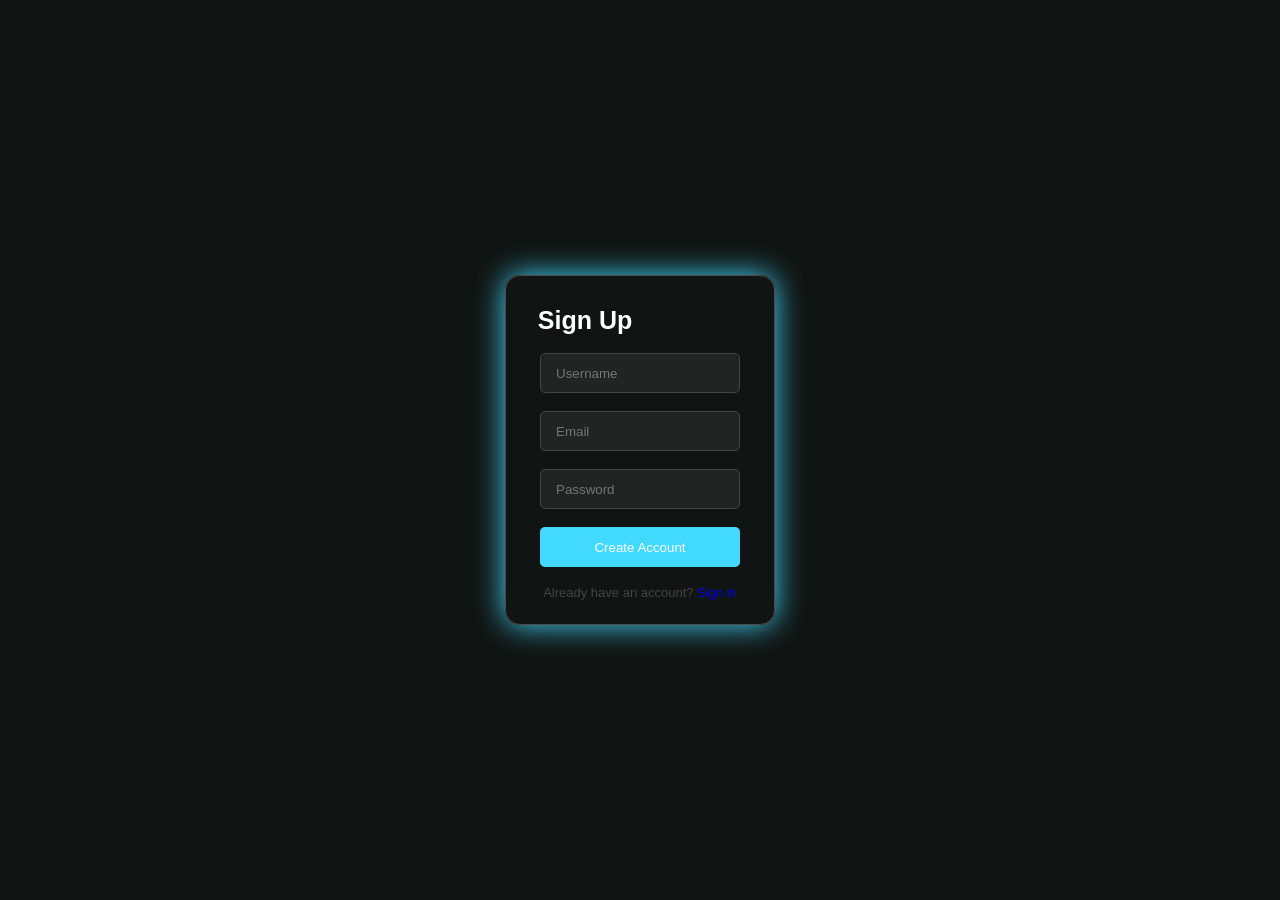
<file: index.html>
<!DOCTYPE html>
<html lang="en">
<head>
    <meta charset="UTF-8">
    <meta name="viewport" content="width=device-width, initial-scale=1.0">
    <title>Document</title>
    <link rel="stylesheet" href="style.css">
</head>
<body>
    
<main class="login">


<div class="karta">

<h3>Sign Up</h3>
        
        <form id="signup" method="get" action="#">
            <input type="text" placeholder="Username" required>
            <input type="email" placeholder="Email" required>
            <input type="password" placeholder="Password" required>
            <button type="submit"  id="buttton">Create Account</button>
        </form>
        
 <p>Already have an account? <a href="#">   Sign in </a></p>

</div>


</main>

<script>
const colors = [
  "#5100FF",
    "#8B00FF",
    "#D000FF",
    "#FF00A8",
    "#FF2878",
];

let index= 0;

setInterval(() => { index = (index + 1) % colors.length;
                   document.body.style.setProperty(
                      "--glow", colors[index]
                                               );
             }, 1500);

const Signup = document.getElementById("signup");

Signup.addEventListener("submit",function(event) {
    alert("Thank you for submitted!")
})
  



</script>
</body>
</html>
</file>
<file: style.css>
* {
    margin: 0;
    padding: 0;
    box-sizing: border-box;
}

body {
    background: #101412;
    width: 100%;
    display: flex;
    justify-content: center;
    align-items: center;
    font-family: Arial, sans-serif;
    overflow: hidden;
    min-height: 100vh;
}

.login {
     display: flex;
    align-items: center;
    width: 30vh;
    
}

.karta {
    display: flex;
    align-items: center;
   flex-direction: column;
   gap: 2vh;
   border: 1px solid rgb(78, 73, 73);
   width: 100%;
   padding: 30px;
   border-radius: 15px;
   height:350px;
    box-shadow: 0 0 30px var(--glow);
}

#signup {
    display: flex;
    flex-direction: column;
    gap: 2vh;
    
}

.karta input {
    background-color: #202422;
    border: 1px solid #444;
    width: 200px;
    height: 40px;
    border-radius: 5px;
    padding-left: 15px;
    color: white;
}

.karta h3 {
    color: white;
    position: relative;
    left: -55px;
    font-size: 25px;
}

.karta button {
    height: 40px;
    border-radius: 5px;
    border:none;
    color: white;
    background-color: #444;
    background: var(--glow);
}

.karta p {
    color: #444;
    font-size: 13px;
    
}

body {
    --glow: #42D9FF;
}

.karta p a {
    text-decoration: none;

}

@property --glow {
    syntax: "<color>";
    inherits: true;
    initial-value: #42D9FF;
}

body {
    --glow: #42D9FF;
    transition: --glow 1s;
}
</file>
